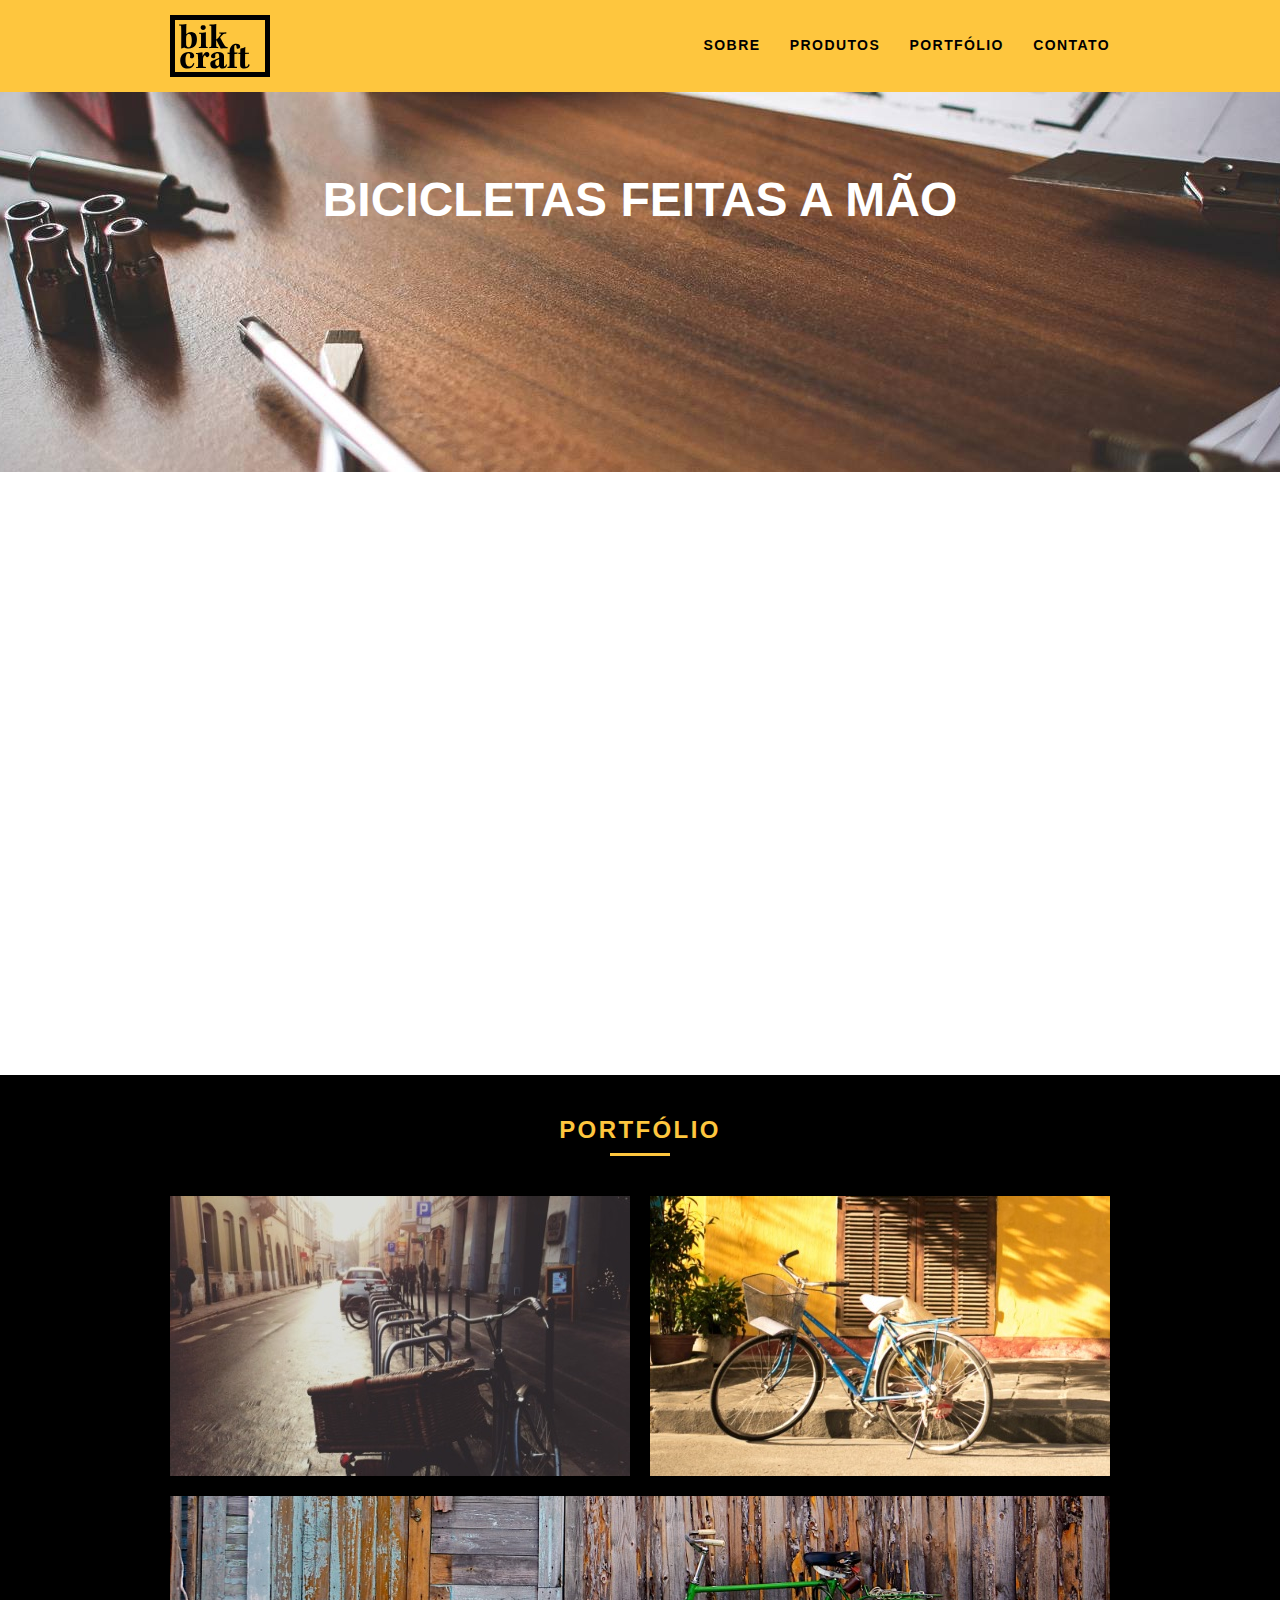
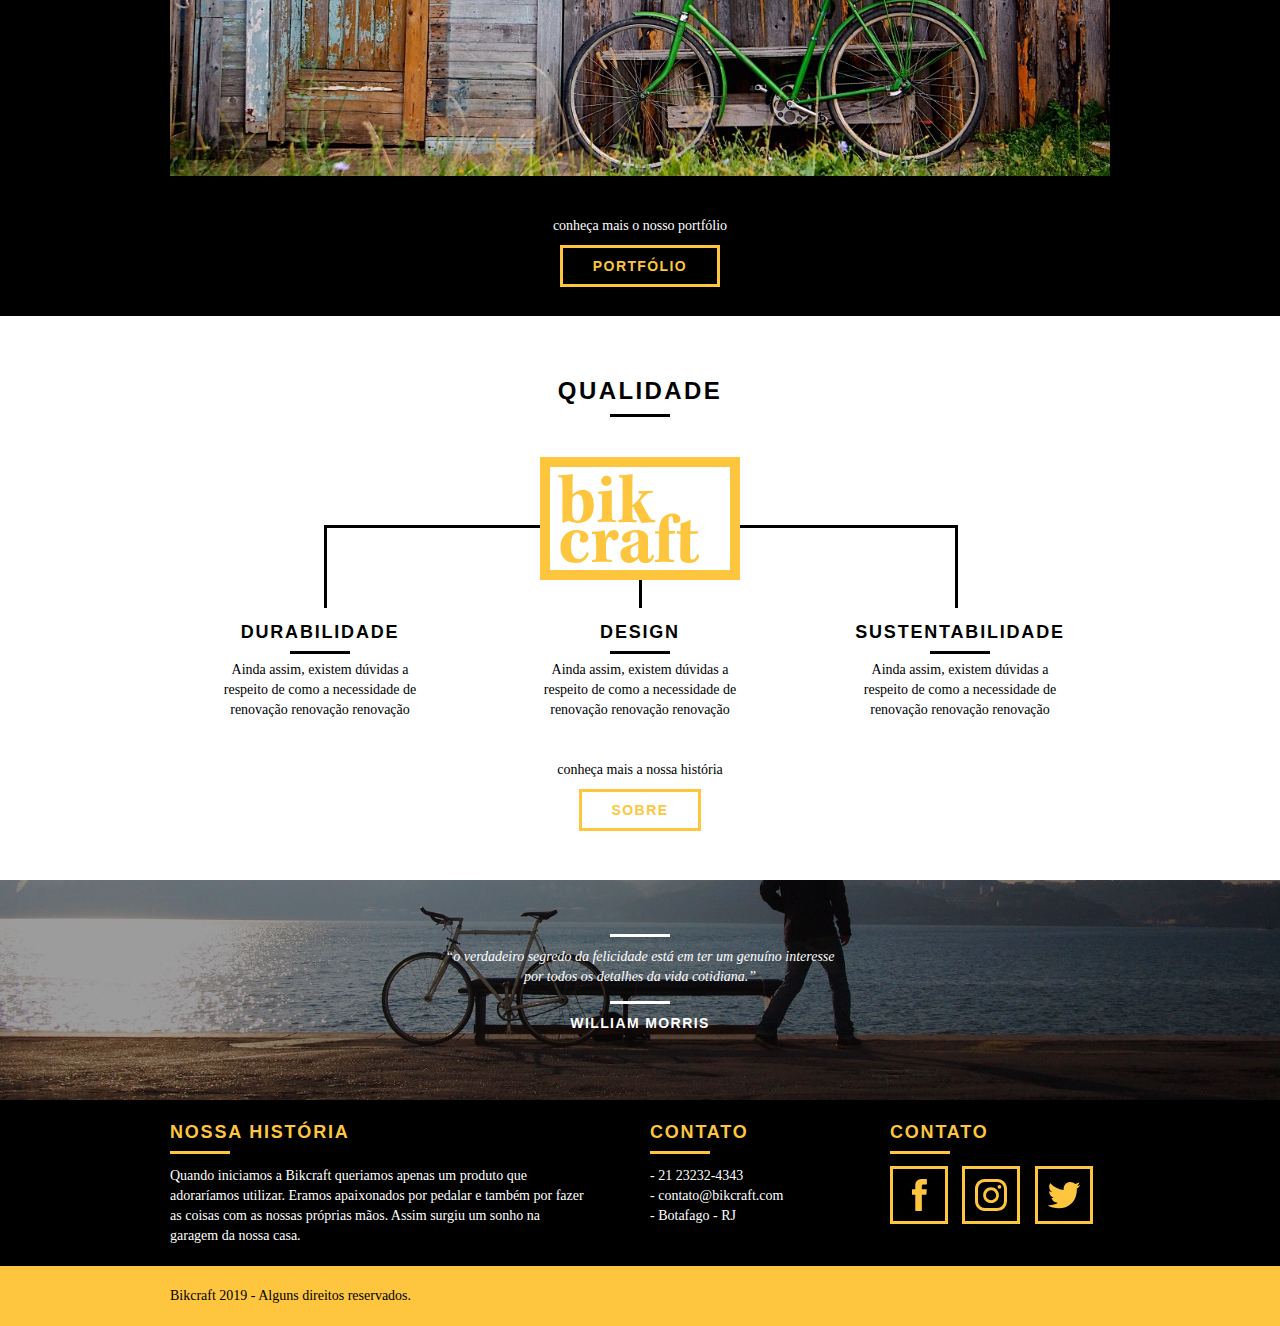
<file: index.html>
<!DOCTYPE html>
<html lang="pt-br">
  <head>
    <meta charset="utf-8" />
    <title>Bikcraft - Bicicletas Personalizadas</title>
    <meta
      name="description"
      content="Compre sua bicicleta personalizada na Bikcraft.
    Possuímos modelo Passeio, Retrô e Esporte."
    />

    <meta property="og:type" content="website" />
    <meta property="og:title" content="Bikcraft - Bicicletas Personalizadas" />
    <meta
      property="og:description"
      content="Compre sua bicicleta personalizada na Bikcraft.
    Possuímos modelo Passeio, Retrô e Esporte."
    />
    <meta property="og:url" content="http://bikcraft.com" />
    <meta property="og:image" content="http://bikcraft.com/img/og-image.png" />

    <meta name="viewport" content="width=device-width, initial-scale=1" />

    <link rel="shortcut icon" href="favicon.ico" />

    <link rel="stylesheet" href="css/normalize.css" />
    <link rel="stylesheet" href="css/reset.css" />
    <link rel="stylesheet" href="css/grid.css" />
    <link rel="stylesheet" href="css/style.css" />
    <link rel="stylesheet" href="css/responsivo.css" />
    <script>
      document.documentElement.classList.add("js");
    </script>
  </head>
  <body>
    <header class="header">
      <div class="container">
        <a href="index.html" class="grid-4">
          <img src="img/bikcraft.svg" alt="Bikcraft" />
        </a>
        <nav class="grid-12 header_menu">
          <ul>
            <li><a href="sobre.html">Sobre</a></li>
            <li><a href="produtos.html">Produtos</a></li>
            <li><a href="portfolio.html">Portfólio</a></li>
            <li><a href="contato.html">Contato</a></li>
          </ul>
        </nav>
      </div>
    </header>

    <section class="introducao">
      <div class="container">
        <h1 data-anime="400" class="fadeInDown">Bicicletas Feitas a Mão</h1>
        <blockquote data-anime="800" class="fadeInDown quote-externo">
          <p>
            “não tenha nada em sua casa que você não considere útil ou acredita
            ser bonito”
          </p>
          <cite>WILLIAM MORRIS</cite>
        </blockquote>
        <a data-anime="1200" href="produtos.html" class="btn btn-orçamento"
          >Orçamento</a
        >
      </div>
    </section>

    <section class="produtos container fadeInDown" data-anime="1600">
      <h2 class="subtitulo">Produtos</h2>
      <ul class="produtos_lista">
        <li class="grid-1-3">
          <div class="produtos_icone">
            <img src="img/produtos/passeio.svg" alt="Bikcraft Passeio" />
          </div>
          <h3>Passeio</h3>
          <p>
            Ainda assim, existem dúvidas a respeito de como a necessidade de
            renovação.
          </p>
        </li>

        <li class="grid-1-3">
          <div class="produtos_icone">
            <img src="img/produtos/esporte.svg" alt="Bikcraft Passeio" />
          </div>
          <h3>Esporte</h3>
          <p>
            Ainda assim, existem dúvidas a respeito de como a necessidade de
            renovação.
          </p>
        </li>

        <li class="grid-1-3">
          <div class="produtos_icone">
            <img src="img/produtos/retro.svg" alt="Bikcraft Passeio" />
          </div>
          <h3>Retrô</h3>
          <p>
            Ainda assim, existem dúvidas a respeito de como a necessidade de
            renovação.
          </p>
        </li>
      </ul>

      <div class="call">
        <p>clique aqui e veja os detalhes dos produtos</p>
        <a href="produtos.html" class="btn btn-preto">Produtos</a>
      </div>
    </section>
    <!-- Fecha Produtos -->

    <section class="portfolio">
      <div class="container">
        <h2 class="subtitulo">Portfólio</h2>
        <ul class="portfolio_lista">
          <li class="grid-8">
            <img src="img/portfolio/retro.jpg" alt="Bicicleta Retrô" />
          </li>
          <li class="grid-8">
            <img src="img/portfolio/passeio.jpg" alt="Bicicleta Passeio" />
          </li>
          <li class="grid-16">
            <img src="img/portfolio/esporte.jpg" alt="Bicicleta Esporte" />
          </li>
        </ul>
        <div class="call">
          <p>conheça mais o nosso portfólio</p>
          <a href="portfolio.html" class="btn">Portfólio</a>
        </div>
      </div>
    </section>

    <section class="qualidade container">
      <h2 class="subtitulo">Qualidade</h2>
      <img src="img/bikcraft-qualidade.svg" alt="Bikcraft" />
      <ul class="qualidade_lista">
        <li class="grid-1-3">
          <h3>Durabilidade</h3>
          <p>
            Ainda assim, existem dúvidas a respeito de como a necessidade de
            renovação renovação renovação
          </p>
        </li>
        <li class="grid-1-3">
          <h3>Design</h3>
          <p>
            Ainda assim, existem dúvidas a respeito de como a necessidade de
            renovação renovação renovação
          </p>
        </li>
        <li class="grid-1-3">
          <h3>Sustentabilidade</h3>
          <p>
            Ainda assim, existem dúvidas a respeito de como a necessidade de
            renovação renovação renovação
          </p>
        </li>
      </ul>
      <div class="call">
        <p>conheça mais a nossa história</p>
        <a href="sobre.html" class="btn btn-preto">Sobre</a>
      </div>
    </section>

    <section class="quebra">
      <blockquote class="quote-externo container">
        <p>
          “o verdadeiro segredo da felicidade está em ter um genuíno interesse
          por todos os detalhes da vida cotidiana.”
        </p>
        <cite>WILLIAM MORRIS</cite>
      </blockquote>
    </section>

    <footer>
      <div class="footer">
        <div class="container">
          <div class="grid-8 footer_historia">
            <h3>Nossa História</h3>
            <p>
              Quando iniciamos a Bikcraft queriamos apenas um produto que
              adoraríamos utilizar. Eramos apaixonados por pedalar e também por
              fazer as coisas com as nossas próprias mãos. Assim surgiu um sonho
              na garagem da nossa casa.
            </p>
          </div>

          <div class="grid-4 footer_contato">
            <h3>Contato</h3>
            <ul>
              <li>- 21 23232-4343</li>
              <li>- contato@bikcraft.com</li>
              <li>- Botafago - RJ</li>
            </ul>
          </div>

          <div class="grid-4 footer_redes">
            <h3>Contato</h3>
            <ul>
              <li>
                <a href="http://facebook.com" target="_blank"
                  ><img src="img/redes-sociais/facebook.svg"
                /></a>
              </li>
              <li>
                <a href="http://instagram.com" target="_blank"
                  ><img src="img/redes-sociais/instagram.svg"
                /></a>
              </li>
              <li>
                <a href="http://twitter.com" target="_blank"
                  ><img src="img/redes-sociais/twitter.svg"
                /></a>
              </li>
            </ul>
          </div>
        </div>
      </div>

      <div class="copy">
        <div class="container">
          <p class="grid-16">Bikcraft 2019 - Alguns direitos reservados.</p>
        </div>
      </div>
    </footer>

    <!-- JavaScript -->
    <script src="./js/simple-anime.js"></script>
    <script src="./js/script.js"></script>
    <!-- JavaScript -->
  </body>
</html>
</file>
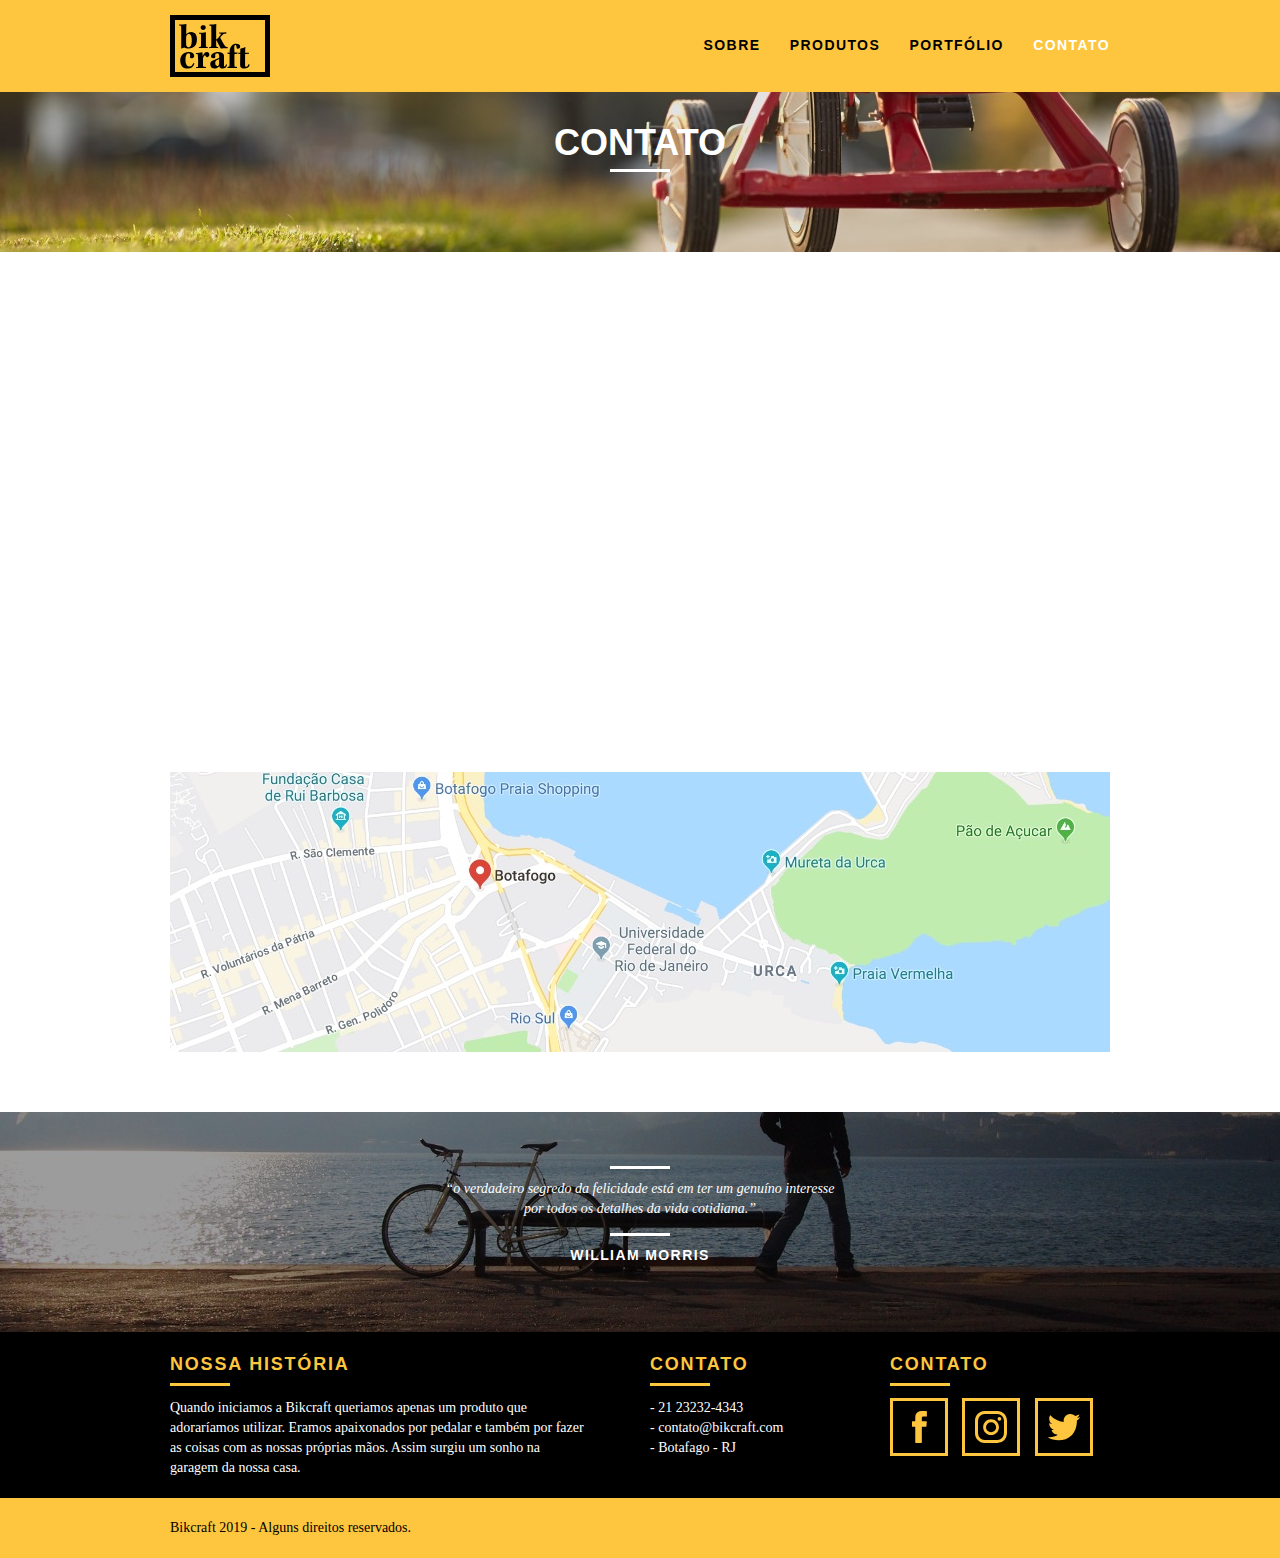
<file: contato.html>
<!DOCTYPE html>
<html lang="pt-br">
  <head>
    <meta charset="utf-8" />
    <title>Bikcraft - Contato</title>
    <meta
      name="description"
      content="Compre sua bicicleta personalizada na Bikcraft.
  Possuímos modelo Passeio, Retrô e Esporte."
    />

    <meta property="og:type" content="website" />
    <meta property="og:title" content="Bikcraft - Bicicletas Personalizadas" />
    <meta
      property="og:description"
      content="Compre sua bicicleta personalizada na Bikcraft.
  Possuímos modelo Passeio, Retrô e Esporte."
    />
    <meta property="og:url" content="http://bikcraft.com/contato.html" />
    <meta property="og:image" content="http://bikcraft.com/img/og-image.png" />

    <meta name="viewport" content="width=device-width, initial-scale=1" />

    <link rel="shortcut icon" href="favicon.ico" />

    <link rel="stylesheet" href="css/normalize.css" />
    <link rel="stylesheet" href="css/reset.css" />
    <link rel="stylesheet" href="css/grid.css" />
    <link rel="stylesheet" href="css/style.css" />
    <link rel="stylesheet" href="css/contato.css" />
    <link rel="stylesheet" href="css/responsivo.css" />
    <script>
      document.documentElement.classList.add("js");
    </script>
  </head>
  <body>
    <header class="header">
      <div class="container">
        <a href="index.html" class="grid-4">
          <img src="img/bikcraft.svg" alt="Bikcraft" />
        </a>
        <nav class="grid-12 header_menu">
          <ul>
            <li><a href="sobre.html">Sobre</a></li>
            <li><a href="produtos.html">Produtos</a></li>
            <li><a href="portfolio.html">Portfólio</a></li>
            <li><a href="contato.html" class="menu_ativo">Contato</a></li>
          </ul>
        </nav>
      </div>
    </header>

    <section class="introducao-interna interna_contato">
      <div class="container">
        <h1 data-anime="400" class="fadeInDown">Contato</h1>
        <p data-anime="800" class="fadeInDown">tire suas dúvidas com a gente</p>
      </div>
    </section>

    <section class="contato container fadeInDown" data-anime="1200">
      <form
        id="form_orcamento"
        method="POST"
        action="./enviar.php"
        class="contato_form grid-8 formphp"
      >
        <label for="nome">Nome</label>
        <input type="text" id="nome" name="nome" required />
        <label for="email">E-mail</label>
        <input type="email" id="email" name="email" required />
        <label for="telefone">Telefone</label>
        <input type="text" id="telefone" name="telefone" />

        <label class="nao-aparece"
          >Se você não é um robô, deixe em branco.</label
        >
        <input type="text" class="nao-aparece" name="leaveblank" />
        <label class="nao-aparece"
          >Se você não é um robô, não mude este campo.</label
        >
        <input
          type="text"
          class="nao-aparece"
          name="dontchange"
          value="http://"
        />

        <label for="mensagem">Mensagem</label>
        <textarea id="mensagem" name="mensagem" required></textarea>
        <button id="enviar" name="enviar" type="submit" class="btn btn-preto">
          Enviar
        </button>
      </form>

      <div class="contato_dados grid-8">
        <h3>Dados</h3>
        <span>+55 21 93223 3232</span>
        <span>orcamento@bikcraft.com</span>
        <span>Rua Ali Perto - Botafogo</span>
        <span>Rio de Janeiro - RJ - Brasil</span>
        <h3>Redes Sociais</h3>
        <ul>
          <li>
            <a href="http://facebook.com" target="_blank"
              ><img src="img/redes-sociais/facebook.svg"
            /></a>
          </li>
          <li>
            <a href="http://instagram.com" target="_blank"
              ><img src="img/redes-sociais/instagram.svg"
            /></a>
          </li>
          <li>
            <a href="http://twitter.com" target="_blank"
              ><img src="img/redes-sociais/twitter.svg"
            /></a>
          </li>
        </ul>
      </div>
    </section>

    <section class="container contato_mapa">
      <a href="http://google.com" target="_blank" class="grid-16"
        ><img src="img/endereco-bikcraft.jpg" alt="Endereço da Bikcraft"
      /></a>
    </section>

    <section class="quebra">
      <blockquote class="quote-externo container">
        <p>
          “o verdadeiro segredo da felicidade está em ter um genuíno interesse
          por todos os detalhes da vida cotidiana.”
        </p>
        <cite>WILLIAM MORRIS</cite>
      </blockquote>
    </section>

    <footer>
      <div class="footer">
        <div class="container">
          <div class="grid-8 footer_historia">
            <h3>Nossa História</h3>
            <p>
              Quando iniciamos a Bikcraft queriamos apenas um produto que
              adoraríamos utilizar. Eramos apaixonados por pedalar e também por
              fazer as coisas com as nossas próprias mãos. Assim surgiu um sonho
              na garagem da nossa casa.
            </p>
          </div>

          <div class="grid-4 footer_contato">
            <h3>Contato</h3>
            <ul>
              <li>- 21 23232-4343</li>
              <li>- contato@bikcraft.com</li>
              <li>- Botafago - RJ</li>
            </ul>
          </div>

          <div class="grid-4 footer_redes">
            <h3>Contato</h3>
            <ul>
              <li>
                <a href="http://facebook.com" target="_blank"
                  ><img src="img/redes-sociais/facebook.svg"
                /></a>
              </li>
              <li>
                <a href="http://instagram.com" target="_blank"
                  ><img src="img/redes-sociais/instagram.svg"
                /></a>
              </li>
              <li>
                <a href="http://twitter.com" target="_blank"
                  ><img src="img/redes-sociais/twitter.svg"
                /></a>
              </li>
            </ul>
          </div>
        </div>
      </div>

      <div class="copy">
        <div class="container">
          <p class="grid-16">Bikcraft 2019 - Alguns direitos reservados.</p>
        </div>
      </div>
    </footer>

    <!-- JavaScript -->
    <script src="./js/simple-anime.js"></script>
    <script src="./js/simple-form.js"></script>
    <script src="./js/script.js"></script>
    <!-- JavaScript -->
  </body>
</html>
</file>
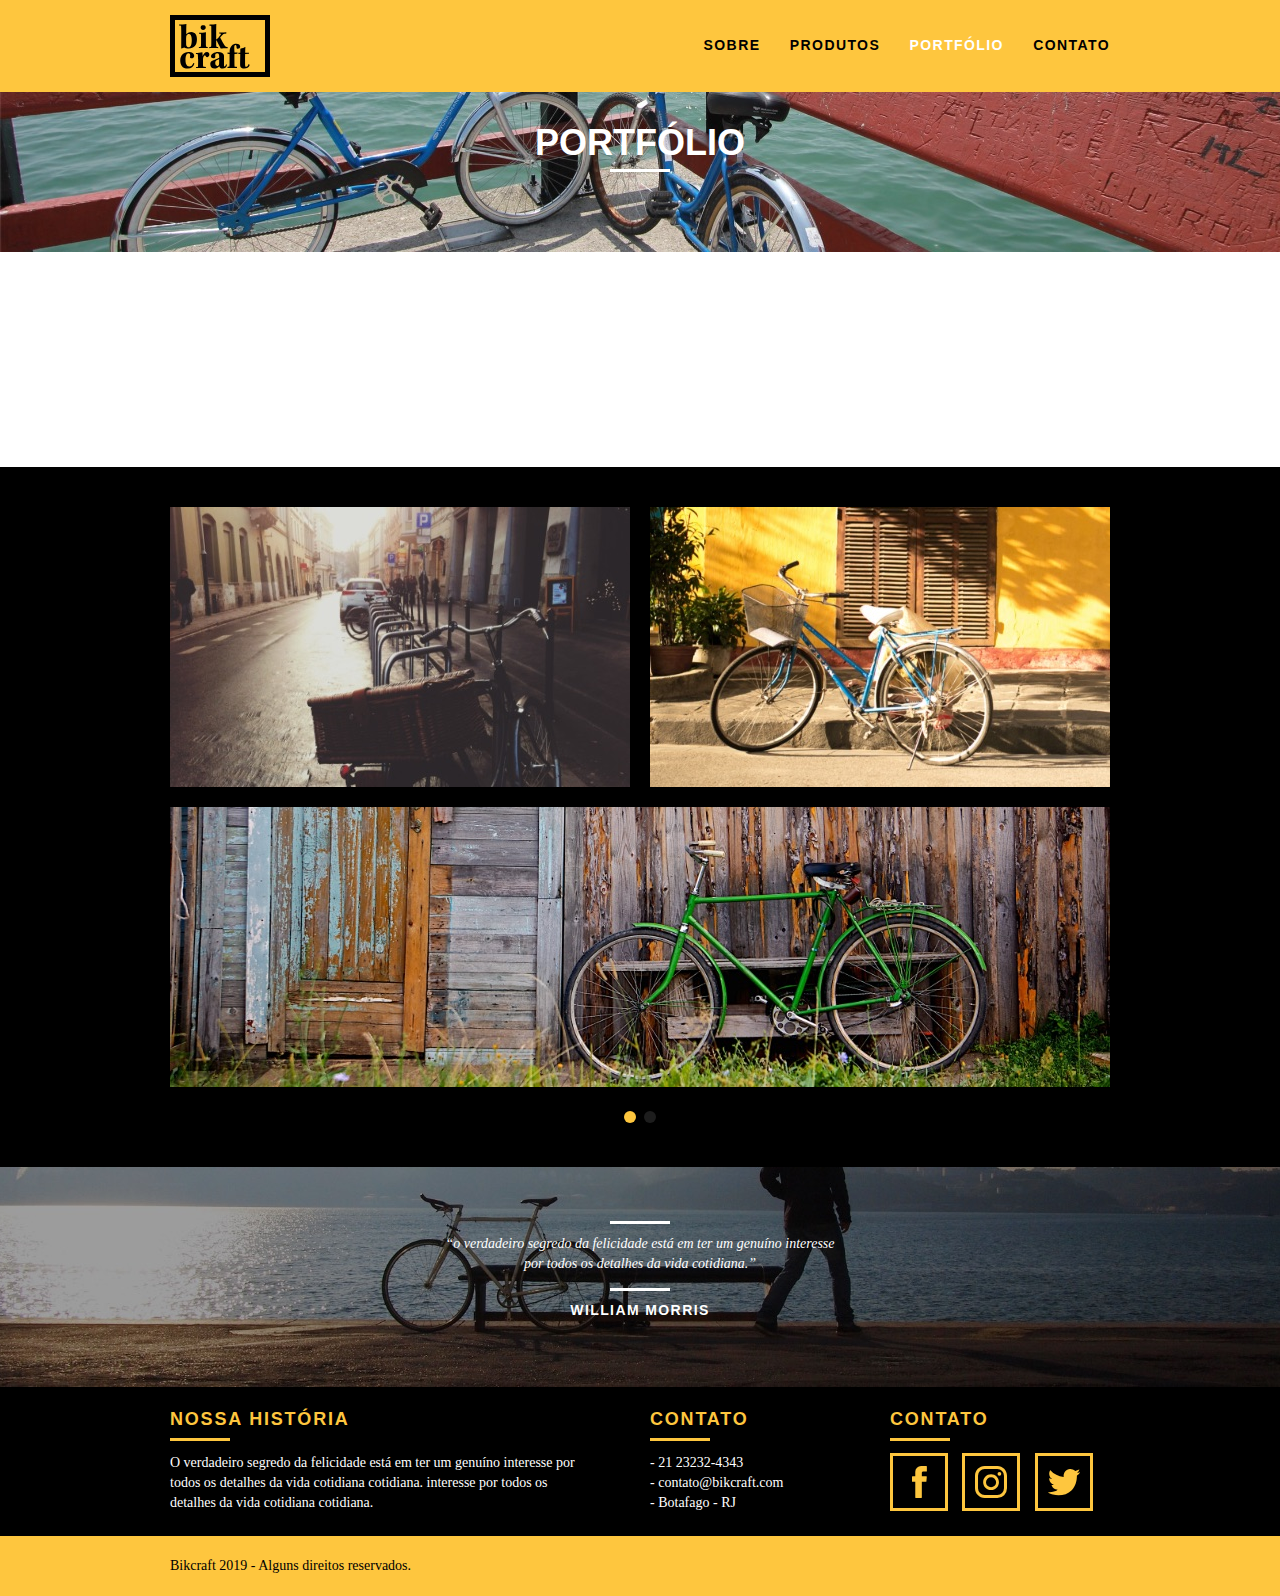
<file: portfolio.html>
<!DOCTYPE html>
<html lang="pt-br">
  <head>
    <meta charset="utf-8" />
    <title>Bikcraft - Portfólio</title>
    <meta
      name="description"
      content="Compre sua bicicleta personalizada na Bikcraft.
  Possuímos modelo Passeio, Retrô e Esporte."
    />

    <meta property="og:type" content="website" />
    <meta property="og:title" content="Bikcraft - Bicicletas Personalizadas" />
    <meta
      property="og:description"
      content="Compre sua bicicleta personalizada na Bikcraft.
  Possuímos modelo Passeio, Retrô e Esporte."
    />
    <meta property="og:url" content="http://bikcraft.com/portfolio.html" />
    <meta property="og:image" content="http://bikcraft.com/img/og-image.png" />

    <meta name="viewport" content="width=device-width, initial-scale=1" />

    <link rel="shortcut icon" href="favicon.ico" />

    <link rel="stylesheet" href="css/normalize.css" />
    <link rel="stylesheet" href="css/reset.css" />
    <link rel="stylesheet" href="css/grid.css" />
    <link rel="stylesheet" href="css/style.css" />
    <link rel="stylesheet" href="css/portfolio.css" />
    <link rel="stylesheet" href="css/responsivo.css" />
    <script>
      document.documentElement.classList.add("js");
    </script>
  </head>
  <body>
    <header class="header">
      <div class="container">
        <a href="index.html" class="grid-4">
          <img src="img/bikcraft.svg" alt="Bikcraft" />
        </a>
        <nav class="grid-12 header_menu">
          <ul>
            <li><a href="sobre.html">Sobre</a></li>
            <li><a href="produtos.html">Produtos</a></li>
            <li><a href="portfolio.html" class="menu_ativo">Portfólio</a></li>
            <li><a href="contato.html">Contato</a></li>
          </ul>
        </nav>
      </div>
    </header>

    <section class="introducao-interna interna_portfolio">
      <div class="container">
        <h1 data-anime="400" class="fadeInDown">Portfólio</h1>
        <p data-anime="800" class="fadeInDown">
          conheça os projetos que amamos mostrar
        </p>
      </div>
    </section>

    <section class="container fadeInDown" data-slide="quote" data-anime="1200">
      <blockquote class="quote_clientes">
        <p>
          “Pedalar sempre foi a minha paixão, o que o pessoal da Bikcraft fez
          foi intensificar o meu amor por esta atividade. Recomendo à todos que
          amo.”
        </p>
        <cite>Barbara Moss</cite>
      </blockquote>
      <blockquote class="quote_clientes">
        <p>
          “Nada melhor do que dar um rolê com a minha Bikcraft na orla. Essa é a
          minha companheira mais fiel, nunca me traiu e está sempre a minha
          disposição.”
        </p>
        <cite>Jhony Rato</cite>
      </blockquote>
      <blockquote class="quote_clientes">
        <p>
          “Aqueles que ainda não possuem uma Bikcraft, não sabem o que estão
          perdendo. A precisão é absurda e a velocidade transcendental. Nunca
          vida nada igual.”
        </p>
        <cite>Bernardo</cite>
      </blockquote>
    </section>

    <section class="portfolio">
      <div class="container" data-slide="portfolio">
        <ul class="portfolio_lista">
          <li class="grid-8">
            <img src="img/portfolio/retro.jpg" alt="Bicicleta Retrô" />
          </li>
          <li class="grid-8">
            <img src="img/portfolio/passeio.jpg" alt="Bicicleta Passeio" />
          </li>
          <li class="grid-16">
            <img src="img/portfolio/esporte.jpg" alt="Bicicleta Esporte" />
          </li>
        </ul>
        <ul class="portfolio_lista">
          <li class="grid-8">
            <img src="img/portfolio/passeio.jpg" alt="Bicicleta Passeio" />
          </li>
          <li class="grid-8">
            <img src="img/portfolio/retro.jpg" alt="Bicicleta Retrô" />
          </li>
          <li class="grid-16">
            <img src="img/portfolio/esporte.jpg" alt="Bicicleta Esporte" />
          </li>
        </ul>
      </div>
    </section>

    <section class="quebra">
      <blockquote class="quote-externo container">
        <p>
          “o verdadeiro segredo da felicidade está em ter um genuíno interesse
          por todos os detalhes da vida cotidiana.”
        </p>
        <cite>WILLIAM MORRIS</cite>
      </blockquote>
    </section>

    <footer>
      <div class="footer">
        <div class="container">
          <div class="grid-8 footer_historia">
            <h3>Nossa História</h3>
            <p>
              O verdadeiro segredo da felicidade está em ter um genuíno
              interesse por todos os detalhes da vida cotidiana cotidiana.
              interesse por todos os detalhes da vida cotidiana cotidiana.
            </p>
          </div>

          <div class="grid-4 footer_contato">
            <h3>Contato</h3>
            <ul>
              <li>- 21 23232-4343</li>
              <li>- contato@bikcraft.com</li>
              <li>- Botafago - RJ</li>
            </ul>
          </div>

          <div class="grid-4 footer_redes">
            <h3>Contato</h3>
            <ul>
              <li>
                <a href="http://facebook.com" target="_blank"
                  ><img src="img/redes-sociais/facebook.svg"
                /></a>
              </li>
              <li>
                <a href="http://instagram.com" target="_blank"
                  ><img src="img/redes-sociais/instagram.svg"
                /></a>
              </li>
              <li>
                <a href="http://twitter.com" target="_blank"
                  ><img src="img/redes-sociais/twitter.svg"
                /></a>
              </li>
            </ul>
          </div>
        </div>
      </div>

      <div class="copy">
        <div class="container">
          <p class="grid-16">Bikcraft 2019 - Alguns direitos reservados.</p>
        </div>
      </div>
    </footer>

    <!-- JavaScript -->
    <script src="./js/simple-slide.js"></script>
    <script src="./js/simple-anime.js"></script>
    <script src="./js/script.js"></script>
    <!-- JavaScript -->
  </body>
</html>
</file>
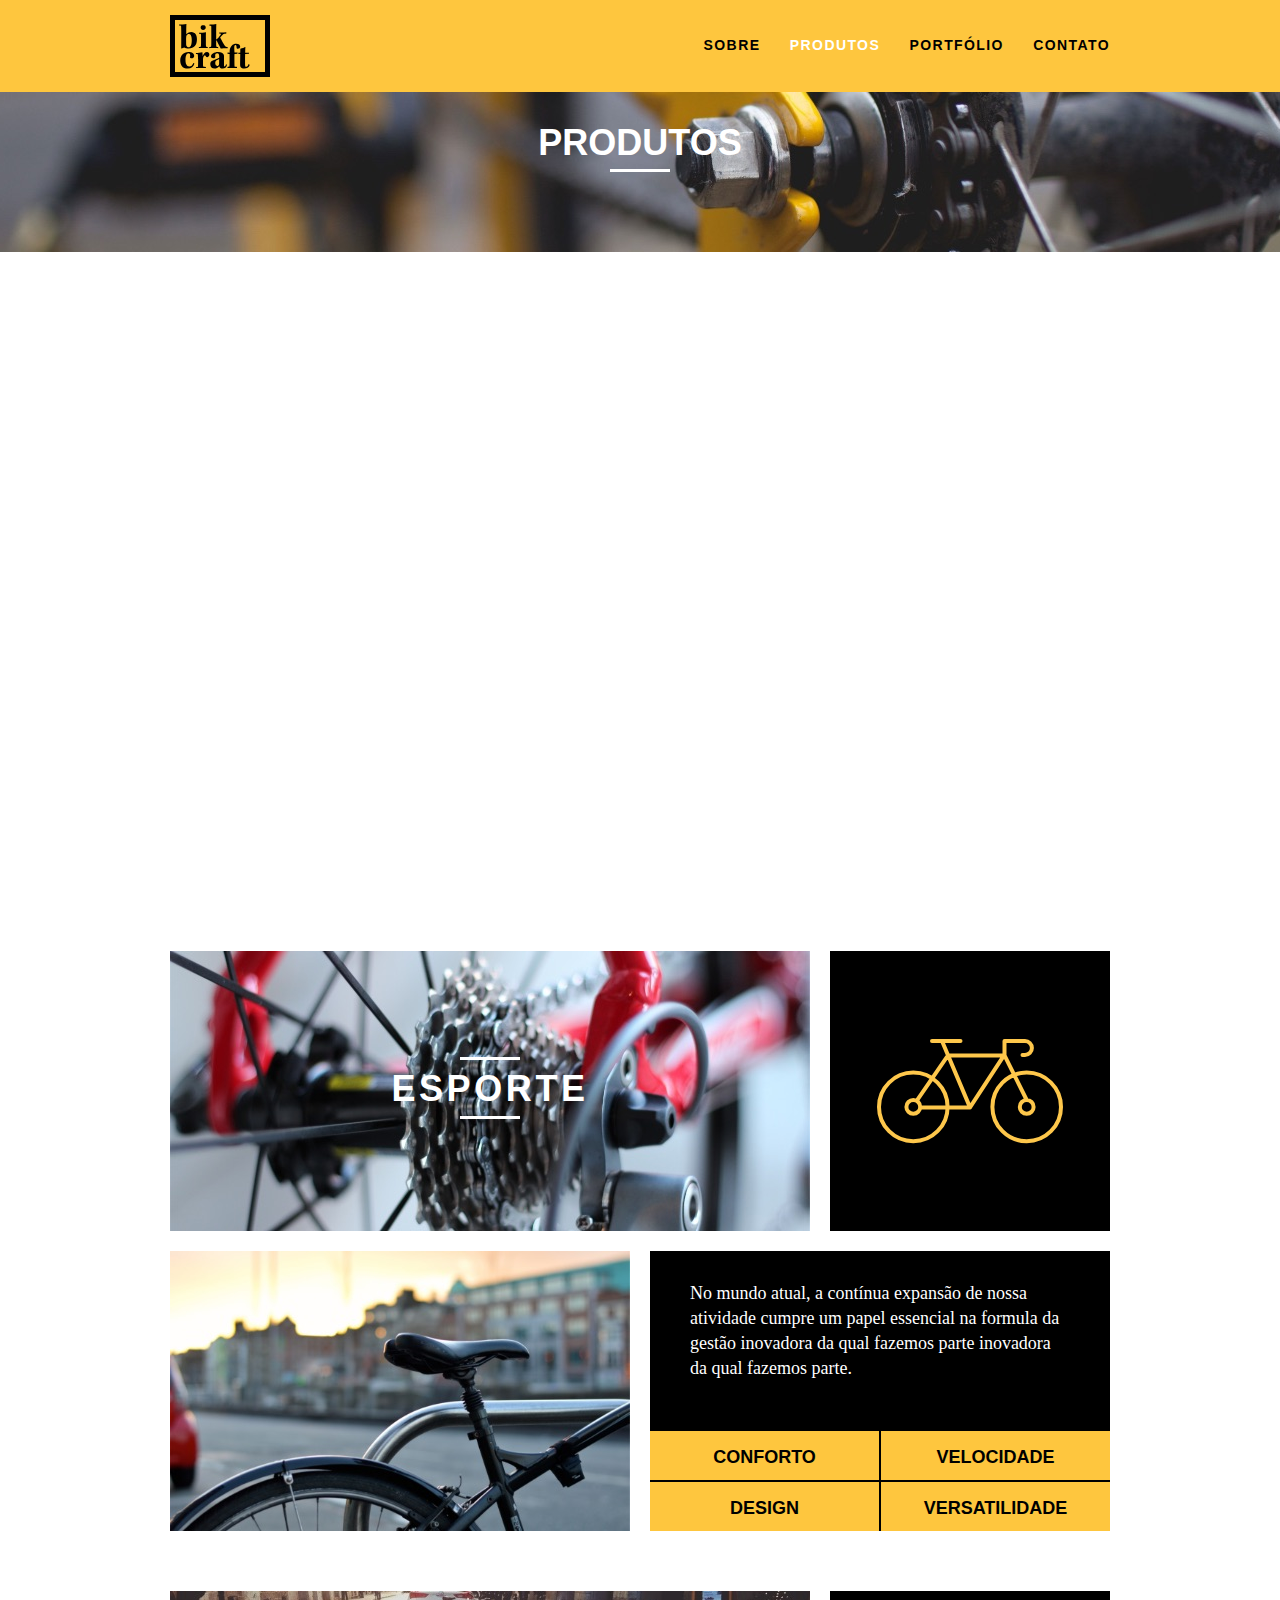
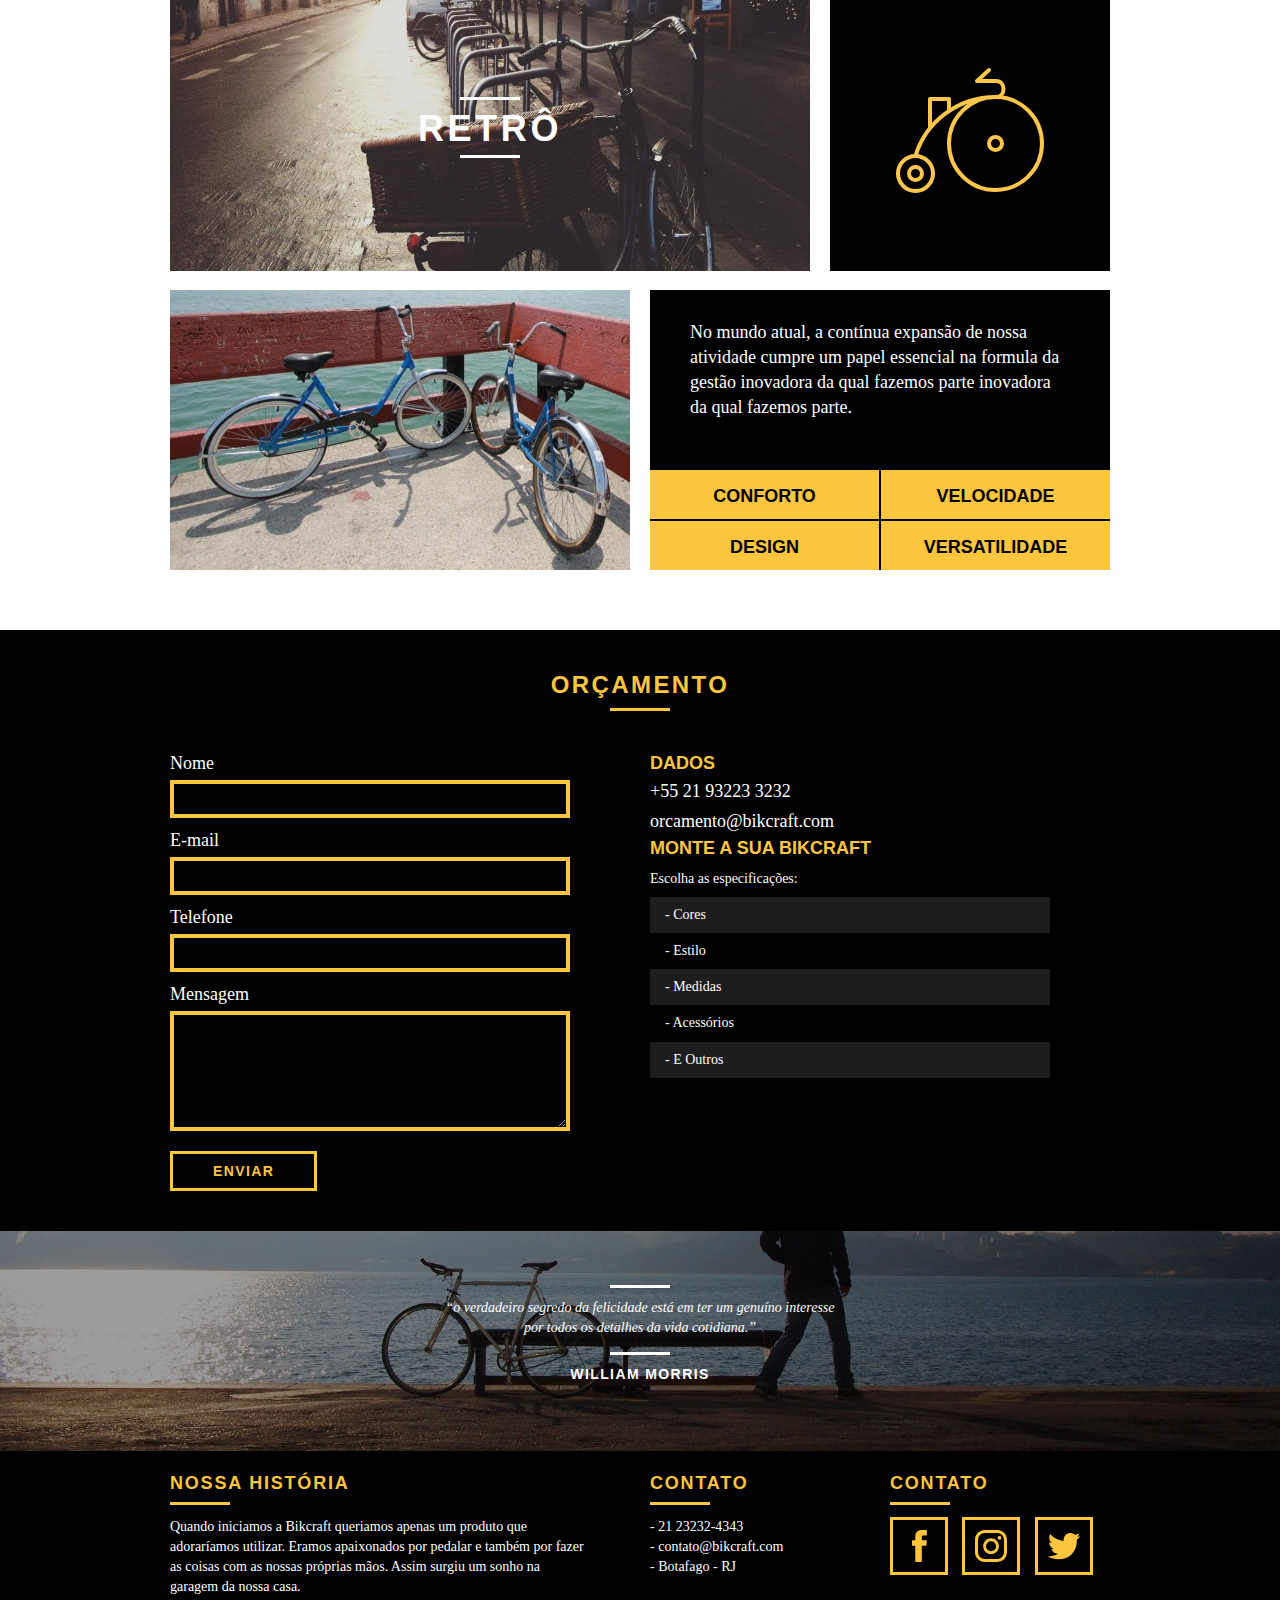
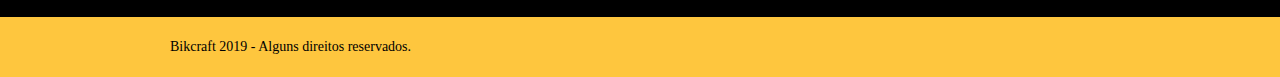
<file: produtos.html>
<!DOCTYPE html>
<html lang="pt-br">
  <head>
    <meta charset="utf-8" />
    <title>Bikcraft - Produtos</title>
    <meta
      name="description"
      content="Compre sua bicicleta personalizada na Bikcraft.
  Possuímos modelo Passeio, Retrô e Esporte."
    />

    <meta property="og:type" content="website" />
    <meta property="og:title" content="Bikcraft - Bicicletas Personalizadas" />
    <meta
      property="og:description"
      content="Compre sua bicicleta personalizada na Bikcraft.
  Possuímos modelo Passeio, Retrô e Esporte."
    />
    <meta property="og:url" content="http://bikcraft.com/produtos.html" />
    <meta property="og:image" content="http://bikcraft.com/img/og-image.png" />

    <meta name="viewport" content="width=device-width, initial-scale=1" />

    <link rel="shortcut icon" href="favicon.ico" />

    <link rel="stylesheet" href="css/normalize.css" />
    <link rel="stylesheet" href="css/reset.css" />
    <link rel="stylesheet" href="css/grid.css" />
    <link rel="stylesheet" href="css/style.css" />
    <link rel="stylesheet" href="css/produtos.css" />
    <link rel="stylesheet" href="css/responsivo.css" />
    <script>
      document.documentElement.classList.add("js");
    </script>
  </head>
  <body>
    <header class="header">
      <div class="container">
        <a href="index.html" class="grid-4">
          <img src="img/bikcraft.svg" alt="Bikcraft" />
        </a>
        <nav class="grid-12 header_menu">
          <ul>
            <li><a href="sobre.html">Sobre</a></li>
            <li><a href="produtos.html" class="menu_ativo">Produtos</a></li>
            <li><a href="portfolio.html">Portfólio</a></li>
            <li><a href="contato.html">Contato</a></li>
          </ul>
        </nav>
      </div>
    </header>

    <section class="introducao-interna interna_produtos">
      <div class="container">
        <h1 data-anime="400" class="fadeInDown">Produtos</h1>
        <p data-anime="800" class="fadeInDown">
          conheça todos os nossos produtos
        </p>
      </div>
    </section>

    <section class="container produto_item fadeInDown" data-anime="1200">
      <div class="grid-11">
        <img src="img/produtos/bikcraft-passeio-1.jpg" alt="Bikcraft Passeio" />
        <h2>Passeio</h2>
      </div>
      <div class="grid-5 produto_icone">
        <img src="img/produtos/passeio.svg" />
      </div>
      <div class="grid-8">
        <img src="img/produtos/bikcraft-passeio-2.jpg" alt="Bikcraft Passeio" />
      </div>
      <div class="grid-8 produto_info">
        <p>
          No mundo atual, a contínua expansão de nossa atividade cumpre um papel
          essencial na formula da gestão inovadora da qual fazemos parte
          inovadora da qual fazemos parte.
        </p>
        <ul>
          <li>Conforto</li>
          <li>Velocidade</li>
          <li>Design</li>
          <li>Versatilidade</li>
        </ul>
      </div>
    </section>

    <section class="container produto_item">
      <div class="grid-11">
        <img src="img/produtos/bikcraft-esporte-1.jpg" alt="Bikcraft Esporte" />
        <h2>Esporte</h2>
      </div>
      <div class="grid-5 produto_icone">
        <img src="img/produtos/esporte.svg" />
      </div>
      <div class="grid-8">
        <img src="img/produtos/bikcraft-esporte-2.jpg" alt="Bikcraft Esporte" />
      </div>
      <div class="grid-8 produto_info">
        <p>
          No mundo atual, a contínua expansão de nossa atividade cumpre um papel
          essencial na formula da gestão inovadora da qual fazemos parte
          inovadora da qual fazemos parte.
        </p>
        <ul>
          <li>Conforto</li>
          <li>Velocidade</li>
          <li>Design</li>
          <li>Versatilidade</li>
        </ul>
      </div>
    </section>

    <section class="container produto_item">
      <div class="grid-11">
        <img src="img/produtos/bikcraft-retro-1.jpg" alt="Bikcraft Retrô" />
        <h2>Retrô</h2>
      </div>
      <div class="grid-5 produto_icone">
        <img src="img/produtos/retro.svg" />
      </div>
      <div class="grid-8">
        <img src="img/produtos/bikcraft-retro-2.jpg" alt="Bikcraft Retrô" />
      </div>
      <div class="grid-8 produto_info">
        <p>
          No mundo atual, a contínua expansão de nossa atividade cumpre um papel
          essencial na formula da gestão inovadora da qual fazemos parte
          inovadora da qual fazemos parte.
        </p>
        <ul>
          <li>Conforto</li>
          <li>Velocidade</li>
          <li>Design</li>
          <li>Versatilidade</li>
        </ul>
      </div>
    </section>

    <section class="orcamento">
      <div class="container">
        <h2 class="subtitulo">Orçamento</h2>
        <form
          id="form_orcamento"
          method="POST"
          action="./enviar.php"
          class="form grid-8 formphp"
        >
          <label for="nome">Nome</label>
          <input type="text" id="nome" name="nome" required />
          <label for="email">E-mail</label>
          <input type="email" id="email" name="email" required />
          <label for="telefone">Telefone</label>
          <input type="text" id="telefone" name="telefone" />

          <label class="nao-aparece"
            >Se você não é um robô, deixe em branco.</label
          >
          <input type="text" class="nao-aparece" name="leaveblank" />
          <label class="nao-aparece"
            >Se você não é um robô, não mude este campo.</label
          >
          <input
            type="text"
            class="nao-aparece"
            name="dontchange"
            value="http://"
          />

          <label for="mensagem">Mensagem</label>
          <textarea id="mensagem" name="mensagem" required></textarea>
          <button id="enviar" name="enviar" type="submit" class="btn">
            Enviar
          </button>
        </form>

        <div class="orcamento_dados grid-8">
          <h3>Dados</h3>
          <span>+55 21 93223 3232</span>
          <span>orcamento@bikcraft.com</span>
          <h3>Monte a sua Bikcraft</h3>
          <p>Escolha as especificações:</p>
          <ul>
            <li>- Cores</li>
            <li>- Estilo</li>
            <li>- Medidas</li>
            <li>- Acessórios</li>
            <li>- E Outros</li>
          </ul>
        </div>
      </div>
    </section>

    <section class="quebra">
      <blockquote class="quote-externo container">
        <p>
          “o verdadeiro segredo da felicidade está em ter um genuíno interesse
          por todos os detalhes da vida cotidiana.”
        </p>
        <cite>WILLIAM MORRIS</cite>
      </blockquote>
    </section>

    <footer>
      <div class="footer">
        <div class="container">
          <div class="grid-8 footer_historia">
            <h3>Nossa História</h3>
            <p>
              Quando iniciamos a Bikcraft queriamos apenas um produto que
              adoraríamos utilizar. Eramos apaixonados por pedalar e também por
              fazer as coisas com as nossas próprias mãos. Assim surgiu um sonho
              na garagem da nossa casa.
            </p>
          </div>

          <div class="grid-4 footer_contato">
            <h3>Contato</h3>
            <ul>
              <li>- 21 23232-4343</li>
              <li>- contato@bikcraft.com</li>
              <li>- Botafago - RJ</li>
            </ul>
          </div>

          <div class="grid-4 footer_redes">
            <h3>Contato</h3>
            <ul>
              <li>
                <a href="http://facebook.com" target="_blank"
                  ><img src="img/redes-sociais/facebook.svg"
                /></a>
              </li>
              <li>
                <a href="http://instagram.com" target="_blank"
                  ><img src="img/redes-sociais/instagram.svg"
                /></a>
              </li>
              <li>
                <a href="http://twitter.com" target="_blank"
                  ><img src="img/redes-sociais/twitter.svg"
                /></a>
              </li>
            </ul>
          </div>
        </div>
      </div>

      <div class="copy">
        <div class="container">
          <p class="grid-16">Bikcraft 2019 - Alguns direitos reservados.</p>
        </div>
      </div>
    </footer>

    <!-- JavaScript -->
    <script src="./js/simple-anime.js"></script>
    <script src="./js/simple-form.js"></script>
    <script src="./js/script.js"></script>
    <!-- JavaScript -->
  </body>
</html>
</file>
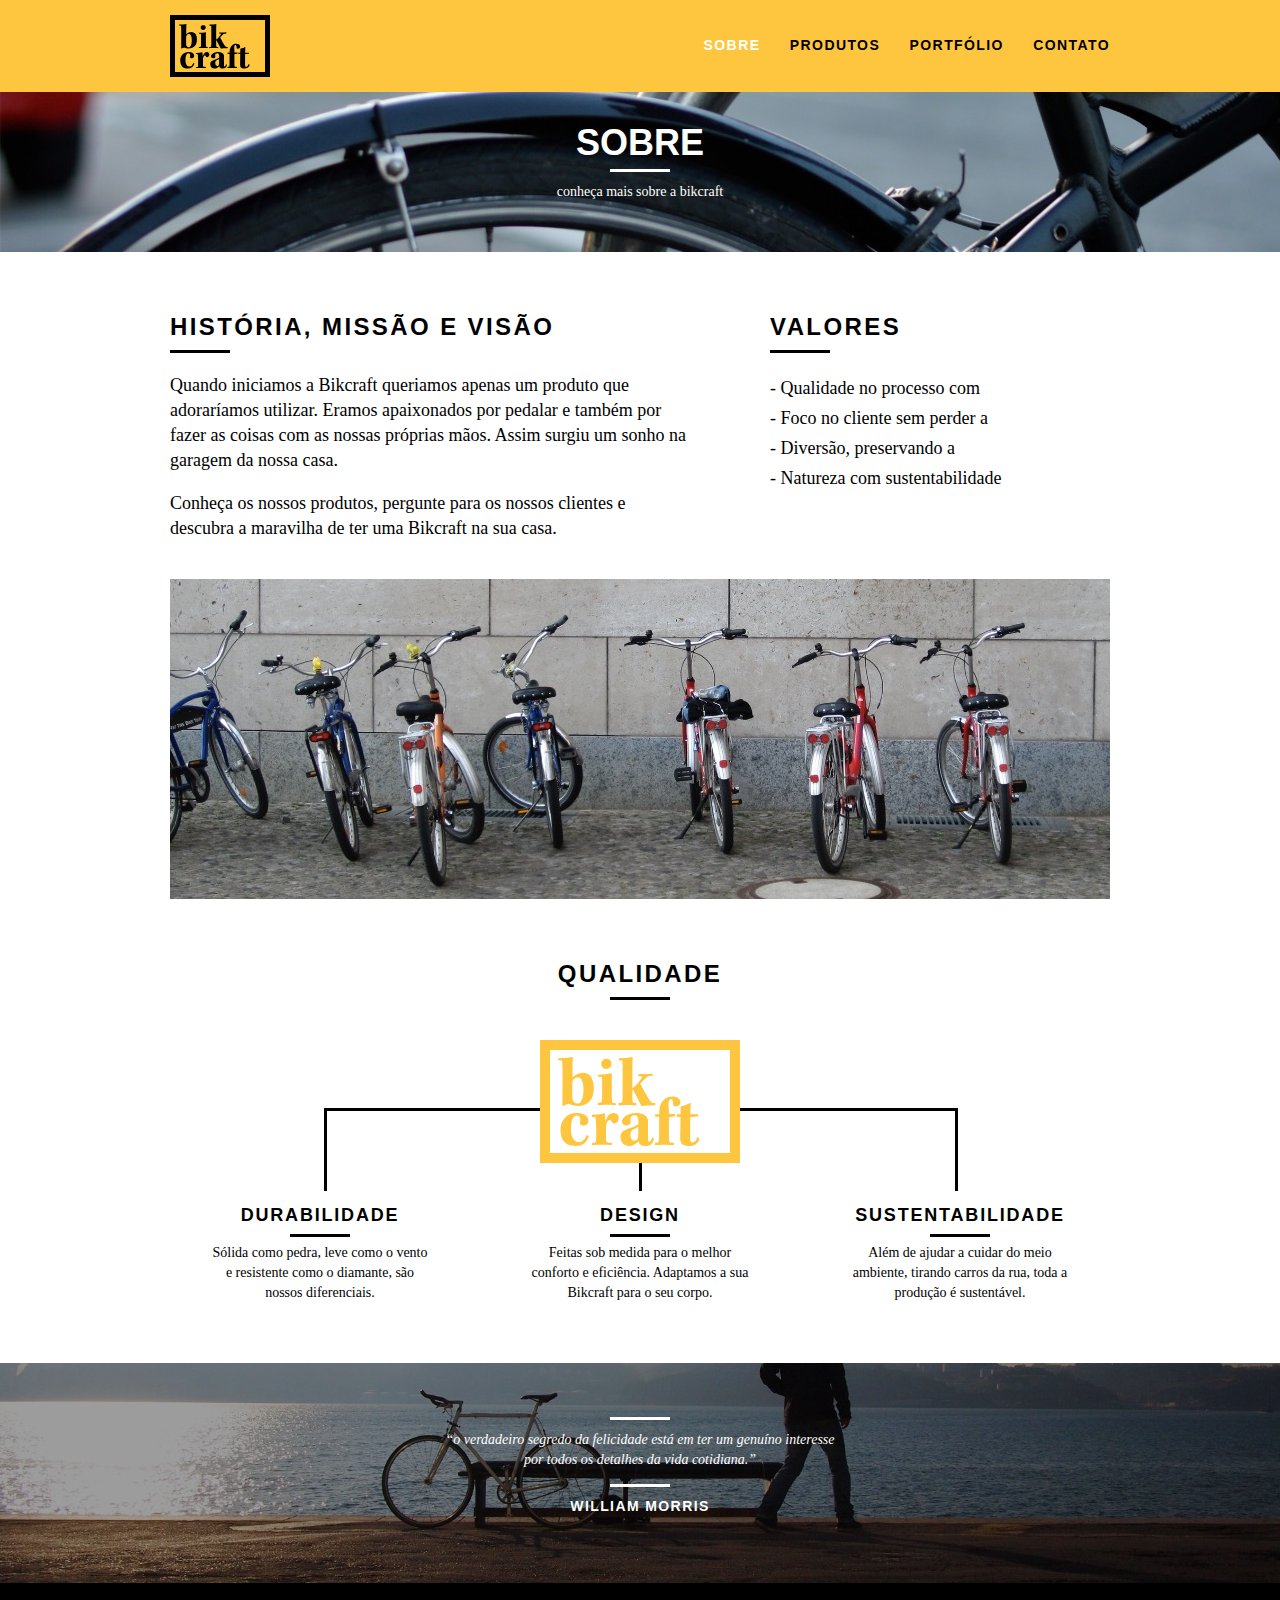
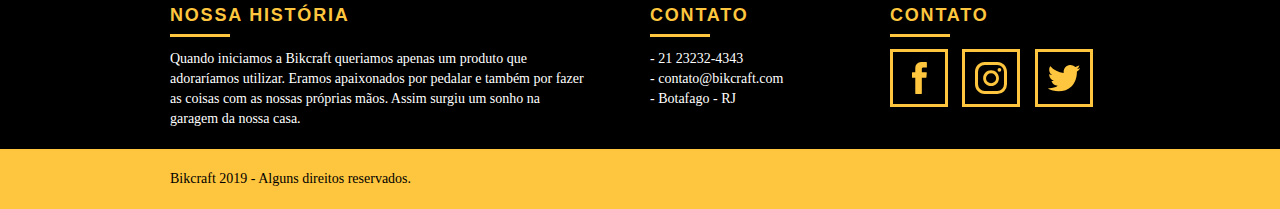
<file: sobre.html>
<!DOCTYPE html>
<html lang="pt-br">
  <head>
    <meta charset="utf-8" />
    <title>Bikcraft - Sobre</title>
    <meta
      name="description"
      content="Compre sua bicicleta personalizada na Bikcraft.
  Possuímos modelo Passeio, Retrô e Esporte."
    />

    <meta property="og:type" content="website" />
    <meta property="og:title" content="Bikcraft - Bicicletas Personalizadas" />
    <meta
      property="og:description"
      content="Compre sua bicicleta personalizada na Bikcraft.
  Possuímos modelo Passeio, Retrô e Esporte."
    />
    <meta property="og:url" content="http://bikcraft.com/sobre.html" />
    <meta property="og:image" content="http://bikcraft.com/img/og-image.png" />

    <meta name="viewport" content="width=device-width, initial-scale=1" />

    <link rel="shortcut icon" href="favicon.ico" />

    <link rel="stylesheet" href="css/normalize.css" />
    <link rel="stylesheet" href="css/reset.css" />
    <link rel="stylesheet" href="css/grid.css" />
    <link rel="stylesheet" href="css/style.css" />
    <link rel="stylesheet" href="css/sobre.css" />
    <link rel="stylesheet" href="css/responsivo.css" />
    <script>
      document.documentElement.classList.add("js");
    </script>
  </head>
  <body>
    <header class="header">
      <div class="container">
        <a href="index.html" class="grid-4">
          <img src="img/bikcraft.svg" alt="Bikcraft" />
        </a>
        <nav class="grid-12 header_menu">
          <ul>
            <li><a href="sobre.html" class="menu_ativo">Sobre</a></li>
            <li><a href="produtos.html">Produtos</a></li>
            <li><a href="portfolio.html">Portfólio</a></li>
            <li><a href="contato.html">Contato</a></li>
          </ul>
        </nav>
      </div>
    </header>

    <section class="introducao-interna interna_sobre">
      <div class="container">
        <h1>Sobre</h1>
        <p>conheça mais sobre a bikcraft</p>
      </div>
    </section>

    <section class="missao_sobre container">
      <div class="grid-10">
        <h2 class="subtitulo-interno">História, Missão e Visão</h2>
        <p>
          Quando iniciamos a Bikcraft queriamos apenas um produto que
          adoraríamos utilizar. Eramos apaixonados por pedalar e também por
          fazer as coisas com as nossas próprias mãos. Assim surgiu um sonho na
          garagem da nossa casa.
        </p>
        <p>
          Conheça os nossos produtos, pergunte para os nossos clientes e
          descubra a maravilha de ter uma Bikcraft na sua casa.
        </p>
      </div>
      <div class="grid-6">
        <h2 class="subtitulo-interno">Valores</h2>
        <ul>
          <li>- Qualidade no processo com</li>
          <li>- Foco no cliente sem perder a</li>
          <li>- Diversão, preservando a</li>
          <li>- Natureza com sustentabilidade</li>
        </ul>
      </div>

      <div class="grid-16 foto-equipe">
        <img src="img/equipe-bikcraft.jpg" alt="Equipe Bikcraft" />
      </div>
    </section>

    <section class="qualidade container">
      <h2 class="subtitulo">Qualidade</h2>
      <img src="img/bikcraft-qualidade.svg" alt="Bikcraft" />
      <ul class="qualidade_lista">
        <li class="grid-1-3">
          <h3>Durabilidade</h3>
          <p>
            Sólida como pedra, leve como o vento e resistente como o diamante,
            são nossos diferenciais.
          </p>
        </li>
        <li class="grid-1-3">
          <h3>Design</h3>
          <p>
            Feitas sob medida para o melhor conforto e eficiência. Adaptamos a
            sua Bikcraft para o seu corpo.
          </p>
        </li>
        <li class="grid-1-3">
          <h3>Sustentabilidade</h3>
          <p>
            Além de ajudar a cuidar do meio ambiente, tirando carros da rua,
            toda a produção é sustentável.
          </p>
        </li>
      </ul>
    </section>

    <section class="quebra">
      <blockquote class="quote-externo container">
        <p>
          “o verdadeiro segredo da felicidade está em ter um genuíno interesse
          por todos os detalhes da vida cotidiana.”
        </p>
        <cite>WILLIAM MORRIS</cite>
      </blockquote>
    </section>

    <footer>
      <div class="footer">
        <div class="container">
          <div class="grid-8 footer_historia">
            <h3>Nossa História</h3>
            <p>
              Quando iniciamos a Bikcraft queriamos apenas um produto que
              adoraríamos utilizar. Eramos apaixonados por pedalar e também por
              fazer as coisas com as nossas próprias mãos. Assim surgiu um sonho
              na garagem da nossa casa.
            </p>
          </div>

          <div class="grid-4 footer_contato">
            <h3>Contato</h3>
            <ul>
              <li>- 21 23232-4343</li>
              <li>- contato@bikcraft.com</li>
              <li>- Botafago - RJ</li>
            </ul>
          </div>

          <div class="grid-4 footer_redes">
            <h3>Contato</h3>
            <ul>
              <li>
                <a href="http://facebook.com" target="_blank"
                  ><img src="img/redes-sociais/facebook.svg"
                /></a>
              </li>
              <li>
                <a href="http://instagram.com" target="_blank"
                  ><img src="img/redes-sociais/instagram.svg"
                /></a>
              </li>
              <li>
                <a href="http://twitter.com" target="_blank"
                  ><img src="img/redes-sociais/twitter.svg"
                /></a>
              </li>
            </ul>
          </div>
        </div>
      </div>

      <div class="copy">
        <div class="container">
          <p class="grid-16">Bikcraft 2019 - Alguns direitos reservados.</p>
        </div>
      </div>
    </footer>
  </body>
</html>
</file>
<file: css/grid.css>
*,
*:before,
*:after {
  -webkit-box-sizing: border-box;
  -moz-box-sizing: border-box;
  box-sizing: border-box;
}

.container {
  width: 960px;
  margin: 0 auto;
  padding: 0px;
  position: relative;
}

.container:after,
.container:before {
  content: " ";
  display: table;
}

.container:after {
  clear: both;
}

.grid-1,
.grid-2,
.grid-3,
.grid-4,
.grid-5,
.grid-6,
.grid-7,
.grid-8,
.grid-9,
.grid-10,
.grid-11,
.grid-12,
.grid-13,
.grid-14,
.grid-15,
.grid-16,
.grid-1-3 {
  float: left;
  margin-left: 10px;
  margin-right: 10px;
}

.grid-1 {
  width: 40px;
}
.grid-2 {
  width: 100px;
}
.grid-3 {
  width: 160px;
}
.grid-4 {
  width: 220px;
}
.grid-5 {
  width: 280px;
}
.grid-6 {
  width: 340px;
}
.grid-7 {
  width: 400px;
}
.grid-8 {
  width: 460px;
}
.grid-9 {
  width: 520px;
}
.grid-10 {
  width: 580px;
}
.grid-11 {
  width: 640px;
}
.grid-12 {
  width: 700px;
}
.grid-13 {
  width: 760px;
}
.grid-14 {
  width: 820px;
}
.grid-15 {
  width: 880px;
}
.grid-16 {
  width: 940px;
}
.grid-1-3 {
  width: 300px;
}

@media only screen and (min-width: 788px) and (max-width: 979px) {
  .container {
    width: 768px;
  }

  .grid-1 {
    width: 28px;
  }
  .grid-2 {
    width: 76px;
  }
  .grid-3 {
    width: 124px;
  }
  .grid-4 {
    width: 172px;
  }
  .grid-5 {
    width: 220px;
  }
  .grid-6 {
    width: 268px;
  }
  .grid-7 {
    width: 316px;
  }
  .grid-8 {
    width: 364px;
  }
  .grid-9 {
    width: 412px;
  }
  .grid-10 {
    width: 460px;
  }
  .grid-11 {
    width: 508px;
  }
  .grid-12 {
    width: 556px;
  }
  .grid-13 {
    width: 604px;
  }
  .grid-14 {
    width: 652px;
  }
  .grid-15 {
    width: 700px;
  }
  .grid-16 {
    width: 748px;
  }
  .grid-1-3 {
    width: 236px;
  }
}

@media only screen and (max-width: 787px) {
  .container {
    width: 300px;
  }

  .grid-1,
  .grid-2,
  .grid-3,
  .grid-4,
  .grid-5,
  .grid-6,
  .grid-7,
  .grid-8,
  .grid-9,
  .grid-10,
  .grid-11,
  .grid-12,
  .grid-13,
  .grid-14,
  .grid-15,
  .grid-16,
  .grid-1-3 {
    width: 300px;
    margin: 0 0 20px 0;
    float: none;
  }
}
</file>
<file: css/style.css>
/* Estilos Gerais */

body {
  font-family: Arial, Helvetica, sans-serif;
}

p {
  font-family: Georgia, "Times New Roman", serif;
  font-size: 14px;
  line-height: 20px;
}

img {
  display: block;
  max-width: 100%;
}

.btn {
  border: 3px solid #fec63e;
  padding: 10px 30px;
  color: #fec63e;
  font-size: 14px;
  line-height: 20px;
  text-transform: uppercase;
  font-weight: bold;
  letter-spacing: 0.1em;
  transition: 0.5s ease-in-out;
}

.btn.btn-orçamento:hover {
  color: #fff;
  border-color: #fff;
  transition: 0.5s ease-in-out;
}

.btn.btn-preto:hover {
  color: #000;
  border-color: #000;
  transition: 0.5s ease-in-out;
}

.subtitulo {
  font-size: 24px;
  line-height: 30px;
  font-weight: bold;
  letter-spacing: 0.1em;
  color: #000;
  text-transform: uppercase;
  text-align: center;
  margin-bottom: 40px;
}

.subtitulo:after {
  content: "";
  display: block;
  width: 60px;
  height: 3px;
  background: #000;
  margin: 8px auto;
}

.subtitulo-interno {
  font-size: 24px;
  line-height: 30px;
  font-weight: bold;
  letter-spacing: 0.1em;
  color: #000;
  text-transform: uppercase;
  margin-bottom: 20px;
}

.subtitulo-interno:after {
  content: "";
  display: block;
  width: 60px;
  height: 3px;
  background: #000;
  margin: 8px 0;
}

/* Header */

.header {
  position: fixed;
  top: 0;
  width: 100%;
  background: #fec63e; /* Amarelo */
  padding: 15px 0;
  z-index: 10;
}

.header_menu {
  text-align: right;
}

.header_menu ul li {
  display: inline-block;
  margin-left: 25px;
  margin-top: 20px;
}

.header_menu ul li a {
  color: #000;
  font-weight: bold;
  text-transform: uppercase;
  letter-spacing: 0.1em;
  font-size: 14px;
  line-height: 20px;
  padding: 10px 0;
}

.header_menu ul li a:hover {
  color: #fff;
  transition: 0.3s ease-in-out;
}

.header_menu ul li a.menu_ativo {
  color: #fff;
}

/* Introdução */

.introducao {
  width: 100%;
  height: 380px;
  background: url("../img/bg.jpg") no-repeat center;
  background-size: cover;
  margin-top: 92px;
  text-align: center;
  padding-top: 80px;
}

.introducao h1 {
  font-size: 48px;
  color: #fff;
  font-weight: bold;
  text-transform: uppercase;
}

.quote-externo {
  max-width: 320px;
  margin: 0 auto;
  margin-bottom: 40px;
  color: white;
}

.quote-externo p {
  font-style: italic;
}

.quote-externo p:before,
.quote-externo p:after {
  content: "";
  display: block;
  width: 60px;
  height: 3px;
  background: #fff;
  margin: 14px auto 10px auto;
}

.quote-externo cite {
  font-style: normal;
  font-weight: bold;
  font-size: 14px;
  letter-spacing: 0.1em;
}

/*Introducao Interna*/

.introducao-interna {
  width: 100%;
  margin-top: 92px;
  height: 160px;
  text-align: center;
  color: #fff;
  padding-top: 30px;
}

.introducao-interna h1 {
  font-size: 36px;
  font-weight: bold;
  text-transform: uppercase;
}

.introducao-interna h1:after {
  content: "";
  display: block;
  width: 60px;
  height: 3px;
  background: #fff;
  margin: 6px auto 10px auto;
}

/*Produtos*/

.produtos {
  padding: 60px 0;
}

.produtos_lista li {
  background: #fec63e;
  text-align: center;
}

.produtos_lista li img {
  margin: 0 auto;
}

.produtos_lista li h3 {
  font-weight: bold;
  font-size: 18px;
  line-height: 25px;
  text-transform: uppercase;
  letter-spacing: 0.1em;
  margin-top: 20px;
}

.produtos_lista li h3:after {
  content: "";
  display: block;
  width: 60px;
  height: 3px;
  background: #000;
  margin: 2px auto;
}

.produtos_lista li p {
  padding: 10px 20px 20px 20px;
}

.produtos_icone {
  background: #000;
  padding: 20px;
}

.call {
  padding-top: 40px;
  text-align: center;
  clear: both;
}

.call p {
  margin-bottom: 20px;
}

/*Portfólio*/

.portfolio {
  width: 100%;
  background: #000;
  padding: 40px 0;
}

.portfolio .subtitulo {
  color: #fec63e;
}

.portfolio .subtitulo:after {
  background: #fec63e;
}

.portfolio_lista li:last-child {
  margin-top: 20px;
}

.portfolio .call p {
  color: #fff;
}

/*Qualidade*/

.qualidade {
  padding: 60px 0;
}

.qualidade:after {
  content: "";
  width: 634px;
  height: 83px;
  display: block;
  background: url("../img/linhas.svg") no-repeat center;
  position: absolute;
  top: 209px;
  right: 162px;
  z-index: -1;
}

.qualidade img {
  margin: 0 auto;
}

.qualidade_lista {
  padding-top: 20px;
  overflow: auto; /* clear-fix */
}

.qualidade_lista li {
  text-align: center;
  padding: 0 40px;
}

.qualidade_lista li h3 {
  font-weight: bold;
  font-size: 18px;
  line-height: 25px;
  text-transform: uppercase;
  letter-spacing: 0.1em;
  margin-top: 20px;
}

.qualidade_lista li h3:after {
  content: "";
  display: block;
  width: 60px;
  height: 3px;
  background: #000;
  margin: 6px auto;
}

/*Quebra*/

.quebra {
  width: 100%;
  height: 220px;
  background: url("../img/bg-footer.jpg") no-repeat center;
  background-size: cover;
  text-align: center;
  padding-top: 40px;
}

.quebra .quote-externo {
  max-width: 400px;
}

/*Footer*/

.footer {
  width: 100%;
  background: #000;
  color: #fff;
  padding: 20px 0;
}

.footer h3 {
  font-size: 18px;
  line-height: 25px;
  color: #fec63e;
  text-transform: uppercase;
  letter-spacing: 0.1em;
  font-weight: bold;
}

.footer h3:after {
  content: "";
  display: block;
  width: 60px;
  height: 3px;
  background: #fec63e;
  margin: 6px 0 12px 0;
}

.footer_historia {
  padding-right: 40px;
}

.footer_contato ul li {
  font-size: 14px;
  line-height: 20px;
  font-family: Georgia, "Times New Roman", serif;
}

.footer_redes ul li {
  display: inline-block;
  margin-right: 10px;
}

.footer_redes ul li a {
  border: 3px solid #fec63e;
  display: block;
  padding: 10px;
}

.footer_redes ul li a:hover {
  border-color: #fff;
}

.copy {
  width: 100%;
  background: #fec63e;
  padding: 20px 0;
}

/* JavaScript */

.js [data-slide] {
  position: relative;
}

.js [data-slide] > * {
  position: absolute;
  top: 0px;
  opacity: 0;
}

.js [data-slide] > .active {
  position: relative;
  opacity: 1;
  transition: opacity 500ms;
}

.js [data-slide-nav] {
  display: block;
  text-align: center;
  margin-top: 20px;
}

.js [data-slide-nav] button {
  display: inline-block;
  width: 12px;
  height: 12px;
  margin: 4px;
  border: none;
  padding: 0px;
  border-radius: 6px;
  text-indent: -99px;
  overflow: hidden;
  background: #1d1d1d;
}

.js [data-slide-nav] button.active {
  background: #fec63e;
}

.js [data-anime] {
  opacity: 0;
}

.js .fadeInDown {
  transform: translate3d(0, -20px, 0);
}

.js .anime {
  opacity: 1;
  transform: none;
  transition: opacity 800ms, transform 800ms;
}

.nao-aparece {
  visibility: hidden;
  position: absolute;
  height: 0px;
}

#form-sucesso {
  color: #31aa39;
}

#form-erro {
  color: #f64540;
}
</file>
<file: css/responsivo.css>
@media only screen and (min-width: 788px) and (max-width: 979px) {
  /*Qualidade Home*/
  .qualidade:after {
    right: 66px;
  }

  .qualidade_lista li {
    padding: 0 10px;
  }

  /*Footer*/

  .footer_redes ul li a {
    border: 3px solid #fec63e;
    display: block;
    padding: 6px;
  }

  .footer_redes ul li a img {
    width: 26px;
    height: 26px;
  }

  /*Produtos*/

  .produto_item h2 {
    top: -150px;
    margin-bottom: -56px;
  }

  .produto_icone {
    padding: 41px 0;
  }

  .produto_info p {
    font-size: 14px;
    line-height: 20px;
    height: 122px;
    padding: 20px 30px;
  }

  .produto_info ul li {
    width: 181px;
    height: 49px;
  }
} /* Final do estilo para tablets */

/*Estilo para smartphone*/
@media only screen and (max-width: 787px) {
  /*Header*/
  .header {
    position: relative;
    padding-bottom: 0px;
  }

  .header img {
    margin: 0 auto 10px auto;
  }

  .header_menu {
    text-align: center;
  }

  .header_menu ul li {
    margin: 5px;
  }

  .header_menu ul li a {
    border: 4px solid #000;
    width: 136px;
    display: block;
    float: left;
  }

  .header_menu ul li a:hover {
    border-color: #fff;
    transition: 0.5s;
  }

  .header_menu ul li a.menu_ativo {
    border-color: #fff;
  }

  /*Introducao*/

  .introducao h1 {
    font-size: 36px;
  }

  .introducao {
    margin-top: 0px;
    padding-top: 40px;
    background: url("../img/bg-mobile.jpg") no-repeat center;
    background-size: cover;
  }

  /*Introdução Interna*/

  .introducao-interna {
    margin-top: 0px;
  }

  /*Call*/
  .call {
    padding-top: 10px;
  }

  /*Qualidade Home*/
  .qualidade:after {
    display: none;
  }

  /*Sobre*/

  .missao_sobre p {
    font-size: 14px;
    line-height: 20px;
    padding-right: 0px;
  }

  .missao_sobre ul li {
    font-size: 14px;
    line-height: 25px;
  }

  /*Produtos*/

  .produto_item h2 {
    top: -100px;
    margin-bottom: -68px;
  }

  .produto_icone {
    padding: 41px 0;
  }

  .produto_info p {
    font-size: 14px;
    line-height: 20px;
    height: auto;
    padding: 20px 30px;
  }

  .produto_info ul li {
    width: 149px;
    height: 49px;
    font-size: 14px;
    line-height: 20px;
    padding-top: 14px;
  }

  .form {
    padding-right: 0px;
  }

  .orcamento_dados ul {
    padding-right: 0px;
  }

  /*Contato*/

  .contato_form {
    padding-right: 0px;
    margin-bottom: 40px;
  }
} /* Final do estilo para smartphone */
</file>
<file: css/contato.css>
.interna_contato {
  background: url("../img/bg-contato.jpg") no-repeat center;
  background-size: cover;
}

/*Contato*/

.contato {
  padding: 40px 0;
}

.contato_form {
  padding-right: 60px;
}

.contato_form label {
  display: block;
  font-family: Georgia, "Times New Roman", serif;
  font-size: 18px;
  line-height: 25px;
  margin-bottom: 4px;
}

.contato_form input {
  display: block;
  width: 100%;
  border: 4px solid #fec63e;
  background: none;
  padding: 7px 10px;
  margin-bottom: 10px;
  outline: none;
  font-size: 14px;
  font-family: Georgia, "Times New Roman", serif;
}

.contato_form textarea {
  display: block;
  width: 100%;
  height: 120px;
  border: 4px solid #fec63e;
  background: none;
  padding: 7px 10px;
  margin-bottom: 20px;
  outline: none;
  font-size: 14px;
  font-family: Georgia, "Times New Roman", serif;
}

.contato_form button {
  padding: 7px 40px;
  background: none;
}

.orcamento_dados {
  color: #fff;
}

.contato_dados h3 {
  font-size: 18px;
  line-height: 25px;
  text-transform: uppercase;
  color: #fec63e;
  font-weight: bold;
}

.contato_dados span {
  display: block;
  font-size: 18px;
  line-height: 30px;
  font-family: Georgia, "Times New Roman", serif;
}

.contato_dados span:nth-of-type(even) {
  margin-bottom: 30px;
}

.contato_dados ul {
  margin-top: 10px;
}

.contato_dados ul li {
  display: inline-block;
  margin-right: 10px;
}

.contato_dados ul li a {
  border: 3px solid #fec63e;
  display: block;
  padding: 10px;
}

.contato_dados ul li a:hover {
  border-color: #000;
}

.contato_mapa {
  margin-bottom: 60px;
}
</file>
<file: css/portfolio.css>
.interna_portfolio {
  background: url("../img/bg-portfolio.jpg");
  background-size: cover;
}

.quote_clientes {
  padding: 60px 0;
  max-width: 460px;
  margin: 0 auto;
}

.quote_clientes p {
  text-align: center;
  font-family: Georgia, "Times New Roman", Times, serif;
  font-size: 18px;
  line-height: 25px;
  font-style: italic;
  margin-bottom: 20px;
}

.quote_clientes cite {
  font-size: 18px;
  text-align: right;
  font-weight: bold;
  float: right;
  font-style: normal;
}
</file>
<file: css/produtos.css>
.interna_produtos {
  background: url("../img/bg-produtos.jpg") no-repeat center;
  background-size: cover;
}

.produto_item {
  padding-top: 60px;
}

.produto_item h2 {
  color: #fff;
  font-size: 36px;
  text-transform: uppercase;
  letter-spacing: 0.1em;
  font-weight: bold;
  position: relative;
  top: -180px;
  text-align: center;
  margin-bottom: -56px;
}

.produto_item h2:after,
.produto_item h2:before {
  content: "";
  display: block;
  width: 60px;
  height: 3px;
  background: #fff;
  margin: 6px auto 8px auto;
}

.produto_icone {
  background: #000;
  padding: 70px 0;
}

.produto_icone img {
  margin: 0 auto;
}

.produto_info {
  background: #000;
}

.produto_info p {
  color: #fff;
  font-size: 18px;
  line-height: 25px;
  height: 180px;
  padding: 30px 40px;
}

.produto_info ul li {
  background: #fec63e;
  text-transform: uppercase;
  font-size: 18px;
  font-weight: bold;
  line-height: 20px;
  float: left;
  width: 229px;
  height: 49px;
  text-align: center;
  padding-top: 16px;
}
.produto_info ul li:nth-child(1),
.produto_info ul li:nth-child(2) {
  margin-bottom: 2px;
}

.produto_info ul li:nth-child(even) {
  margin-left: 2px;
}

.orcamento {
  background: #000;
  width: 100%;
  margin-top: 60px;
  padding: 40px 0;
}

.orcamento h2 {
  color: #fec63e;
}

.orcamento h2:after {
  background: #fec63e;
}

.form {
  padding-right: 60px;
}

.form label {
  display: block;
  color: #fff;
  font-family: Georgia, "Times New Roman", Times, serif;
  font-size: 18px;
  line-height: 25px;
  margin-bottom: 4px;
}

.form input {
  display: block;
  width: 100%;
  border: 4px solid #fec63e;
  background: none;
  color: #fff;
  padding: 7px 10px;
  margin-bottom: 10px;
  outline: none;
  font-size: 14px;
  font-family: Georgia, "Times New Roman", Times, serif;
}

.form textarea {
  display: block;
  width: 100%;
  height: 120px;
  border: 4px solid #fec63e;
  background: none;
  color: #fff;
  padding: 7px 10px;
  margin-bottom: 20px;
  outline: none;
  font-size: 14px;
  font-family: Georgia, "Times New Roman", Times, serif;
}

.form button {
  padding: 7px 40px;
  background: none;
}

.orcamento_dados {
  color: #fff;
}

.orcamento_dados h3 {
  font-size: 18px;
  line-height: 25px;
  text-transform: uppercase;
  color: #fec63e;
  font-weight: bold;
}

.orcamento_dados span {
  display: block;
  font-size: 18px;
  line-height: 30px;
  font-family: Georgia, "Times New Roman", Times, serif;
}

.dados_email {
  margin-bottom: 40px;
}

.orcamento_dados ul {
  padding-right: 60px;
}

.orcamento_dados ul li {
  font-family: Georgia, "Times New Roman", Times, serif;
  font-size: 14px;
  padding: 10px 15px;
}

.orcamento ul li:nth-child(odd) {
  background: #1d1d1d;
}

.orcamento_dados p {
  margin: 8px 0;
}
</file>
<file: css/sobre.css>
.interna_sobre {
  background: url("../img/bg-sobre.jpg");
  background-size: cover;
}

.missao_sobre {
  padding-top: 60px;
}

.missao_sobre p {
  font-size: 18px;
  line-height: 25px;
  margin-bottom: 1em;
  padding-right: 60px;
}

.missao_sobre ul li {
  font-family: Georgia, "Times New Roman", serif;
  font-size: 18px;
  line-height: 30px;
}

.foto-equipe {
  padding-top: 20px;
}
</file>
